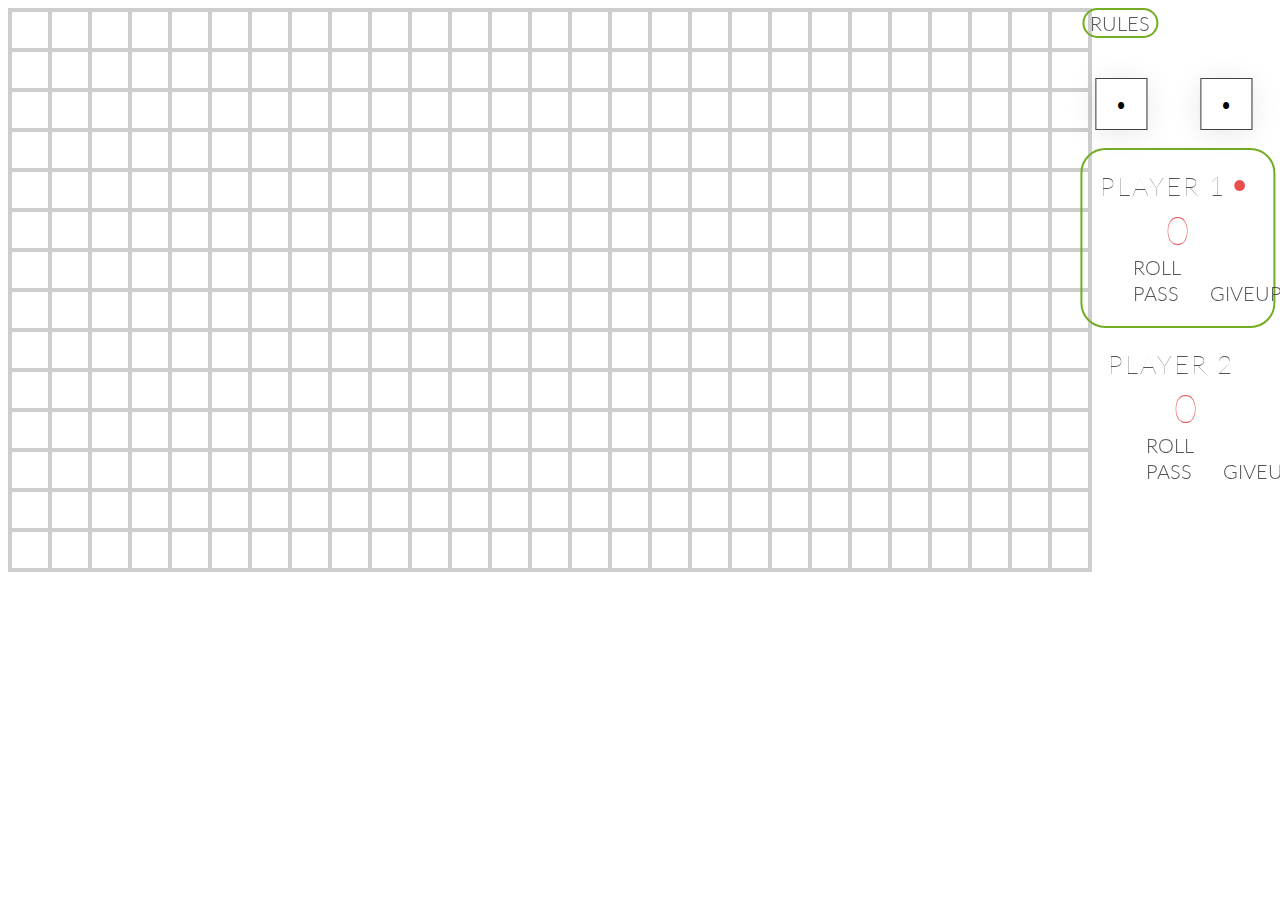
<file: test.html>
<!DOCTYPE html>
<html lang="en" >
	<head>
		<meta charset="UTF-8">
		<title>Dice Game</title>
		<link href="https://fonts.googleapis.com/css?family=Lato:100,300,600" rel="stylesheet" type="text/css">
		<script src="https://ajax.googleapis.com/ajax/libs/jquery/3.3.1/jquery.min.js"></script>
		<link rel="stylesheet" href="https://use.fontawesome.com/releases/v5.4.2/css/all.css" integrity="sha384-/rXc/GQVaYpyDdyxK+ecHPVYJSN9bmVFBvjA/9eOB+pb3F2w2N6fc5qB9Ew5yIns" crossorigin="anonymous">
		<link rel="stylesheet" href="css/dice.css">
		<script src="js/dice.js"></script>
	</head>
	<body>
		<div class="popuptext hiderules">
			<h1>Dice Game</h1>   
			<ul>
				<li>1. Roll 2 dice. </li>
				<li>2. Make a rectangle with the sides generated</li>
				<li>3. The rectangle must be connected to your existing territory.</li>
				<li>4. The first players first rectangle is placed in a corner. The second players first rectangle in the opposing corner.</li>
				<li>5. If you cannot make the rectangle generated you skip your turn.</li>
				<li>6. When all space is filled you end the game.</li>
				<li>7. The one with the most territory wins.</li>
			</ul>
			<button class="btn-close">I understand, let's play!</button>
		</div>
		<div class="main-board">
			<canvas id="canvas" width="1080" height="560">Canvas not supported</canvas>
		</div>
		<div class="right-buttons">
			<button class="btn-rules">Rules</button>
			<div class="dice1">
				<div class="cube cube0 animation-1">
				<div class="cube_face_1">&bull;</div>
				<div class="cube_face_2">&bull;&ensp;&ensp;&bull;</div>
				<div class="cube_face_3">&emsp;&emsp;&bull;<br>&ensp;&ensp;&bull;<br>&bull;</div>
				<div class="cube_face_4">&bull;&ensp;&emsp;&bull;<br><br>&bull;&ensp;&emsp;&bull;</div>
				<div class="cube_face_5">&bull;&ensp;&emsp;&bull;<br>&emsp;&bull;<br>&bull;&ensp;&emsp;&bull;</div>
				<div class="cube_face_6">&bull;&ensp;&emsp;&bull;<br>&bull;&ensp;&emsp;&bull;<br>&bull;&ensp;&emsp;&bull;</div>
			</div>
			<div class="dice2">
				<div class="cube cube1 animation-1">
				<div class="cube_face_1">&bull;</div>
				<div class="cube_face_2">&bull;&ensp;&ensp;&bull;</div>
				<div class="cube_face_3">&emsp;&emsp;&bull;<br>&ensp;&ensp;&bull;<br>&bull;</div>
				<div class="cube_face_4">&bull;&ensp;&emsp;&bull;<br><br>&bull;&ensp;&emsp;&bull;</div>
				<div class="cube_face_5">&bull;&ensp;&emsp;&bull;<br>&emsp;&bull;<br>&bull;&ensp;&emsp;&bull;</div>
				<div class="cube_face_6">&bull;&ensp;&emsp;&bull;<br>&bull;&ensp;&emsp;&bull;<br>&bull;&ensp;&emsp;&bull;</div>
			</div>
			</div>
			<div class="grid-container">
				<div class="player-0-panel active">
					<div class="player-name" id="name-0">Player 1</div>
					<div class="player-score" id="score-0">0</div>
					<div class="player-controls">
							<button class="btn-roll"><i class="fas fa-dice"></i>Roll</button><br />
							<button class="btn-hold"><i class="fas fa-hand-holding"></i>Pass</button>
							<button class="btn-giveup"><i class="fas fa-times"></i>Giveup</button>
					</div>
				</div>
				<div class="player-1-panel">
					<div class="player-name" id="name-1">Player 2</div>
					<div class="player-score" id="score-1">0</div>
					<div class="player-controls">
						<button class="btn-roll"><i class="fas fa-dice"></i>Roll</button><br />
						<button class="btn-hold"><i class="fas fa-hand-holding"></i>Pass</button>
						<button class="btn-giveup"><i class="fas fa-times"></i>Giveup</button>
					</div>
				</div>
		</div>
	</body>
</html>
</file>
<file: css/dice.css>
/**********************************************
*** GENERAL
**********************************************/

body {
    font-family: Lato;
    font-weight: 300;
    color: #555;
}

@-webkit-keyframes fadeIn {
    from {opacity: 0;} 
    to {opacity: 1;}
}

@keyframes fadeIn {
    from {opacity: 0;}
    to {opacity:1 ;}
}

.right-buttons {
  width: 30%;
  position: relative;
  left: 100%;
  transform: translateX(-50%);
  /*margin: 20px 0 20px 0;*/
  /*background: #cecece;*/
}

.main-board {
  width: 80%;
  position: absolute;
  /*left: 0%;*/
  /*transform: translateX(-50%);*/
  /*margin: 20px 0 20px 0;*/
  /*background: #cecece;*/
}

#canvas {
  border: 2px solid #cecece;
  /*background-size:100%;*/
}

button {
    color: #555;
    background: none;
    border: none;
    font-family: Lato;
    font-size: 20px;
    text-transform: uppercase;
    cursor: pointer;
    font-weight: 300;
}

button:focus {

    outline: none;
}

.btn-rules, .btn-new, .btn-close {
    border: 2px solid #73AD21;
    border-radius: 25px;
}

.btn-rules:hover, .btn-new:hover, .btn-close:hover {

    border: 2px solid #EB4D4D;
}
    
.btn-rules {

    margin-right: 20px;
}

.hiderules {

    display: none;
}

.showrules {

    display: block;
    -webkit-animation: fadeIn 1s;
    animation: fadeIn 1s;
}

.popuptext {
    width: 100%;
    height: 100%;
    position: absolute;
    z-index: +10000;
    background: #FFF;
}

.grid-container {
  display:grid;
  grid-template-columns: 180px;
  margin-top: 20px;
}

.displaynone {

    display: none;
}

/**********************************************
*** PLAYERS
**********************************************/

.active { 
  border: 2px solid #73AD21;
  border-radius: 25px; 
  margin-left: -15px;
}

.player-name {
  font-size: 26px;
  text-align: center;
  text-transform: uppercase;
  letter-spacing: 2px;
  font-weight: 30;
  /*margin-top: 0px;*/
  position: relative;
}

.player-name::after {
    content: "\2022";
    font-size: 47px;
    color: #FFF;
    position: relative;    
    top: 4px;
}

.active .player-name::after {

    color: #EB4D4D;
}

.player-score {
    text-align: center;
    font-size: 40px;
    font-weight: 100;
    color: #EB4D4D;
    /*margin-bottom: 122px;*/
}

.player-controls {
  width: 200px;
  top: 200px;
  margin-left: 30px;
  margin-bottom: 20px;
}

.player-controls-right {

     right: 0px;  
}

.disable-controls {

    z-index:-10000;
}

.grey {
    color:#CCC;
}

i {
    color: #EB4D4D;
    display: inline-block;
    margin-right: 15px;
    font-size: 32px;
    line-height: 1;
    vertical-align: text-top;
    margin-top: -4px;
    transition: margin 0.3s;
}

button:hover i { margin-right: 20px; }

.player-current-box {
    border-radius: 25px;
    border: 1px solid #EB4D4D;
    position: relative;
    width: 30%;
    left: 50%;
    transform: translateX(-50%);
    margin-bottom: 10px;
    padding: 12px;
    text-align: center;
    display: none;
}

.player-current-label {
    text-transform: uppercase;
    margin-bottom: 10px;
    font-size: 12px;
    color: #222;
}

.player-current-score {
    font-size: 30px;
}

.active .player-current-box {
    display: block;
}

.winner .player-name { color: #EB4D4D; }

/**********************************************
*** DICE
**********************************************/

.dice1 {
  width: 50px;
  height: 50px;
  position: absolute;
  top: 70px;  
  left: 10%;
  transform: translateX(-50%);
  margin: 0;
  box-shadow: 0px 5px 30px rgba(0, 0, 0, 0.10);
}
.dice2 {
  width: 50px;
  height: 50px;
  position: absolute;
  top: 70px;  
  left: 400%;
  transform: translateX(-50%);
  margin: -70px;
  box-shadow: 0px 5px 30px rgba(0, 0, 0, 0.10);
}


@keyframes spin {
    0% { transform: translateZ(-25px) rotateX(0deg) rotateY(0deg) rotateZ(0deg); }
    16% { transform: translateZ(-25px) rotateX(180deg) rotateY(180deg) rotateZ(0deg); }
    33% { transform: translateZ(-25px) rotateX(360deg) rotateY(90deg) rotateZ(180deg); }
    50% { transform: translateZ(-25px) rotateX(360deg) rotateY(360deg) rotateZ(360deg); }
    66% { transform: translateZ(-25px) rotateX(180deg) rotateY(360deg) rotateZ(270deg); }
    83% { transform: translateZ(-25px) rotateX(270deg) rotateY(180deg) rotateZ(180deg); }
    100% { transform: translateZ(-25px) rotateX(360deg) rotateY(360deg) rotateZ(360deg); }
}

.cube {
  width: 50px;
  height: 50px;
  position: relative;
  transform-style: preserve-3d;
  transform: translateZ(-25px);
  transition: transform 0.8s;
}

.animation-1 {animation: spin 50s infinite linear;}

.animation-2 {animation: spin 1.6s infinite linear;}

.cube.show-1 { transform: translateZ(-25px) rotateY(0deg);}
.cube.show-2 { transform: translateZ(-25px) rotateY(-90deg);}
.cube.show-3 { transform: translateZ(-25px) rotateY(-180deg);}
.cube.show-4 { transform: translateZ(-25px) rotateY(90deg);}
.cube.show-5 { transform: translateZ(-25px) rotateX(-90deg);}
.cube.show-6 { transform: translateZ(-25px) rotateX(90deg);}

*[class^='cube_face'] {
  display: grid;
  position: absolute;
  place-items: center;
  width: 50px;
  height: 50px;
  border: 1px solid #444;
  font-size: 14px;
  font-weight: bold;
  color: #000;
  background: #FFF;
  box-shadow: inset 0 0 0 #ccc;
}

.cube_face_1 { transform: rotateY(0deg) translateZ(25px); }
.cube_face_2 { transform: rotateY(90deg) translateZ(25px); }
.cube_face_3 { transform: rotateY(180deg) translateZ(25px); }
.cube_face_4 { transform: rotateY(-90deg) translateZ(25px); }
.cube_face_5 { transform: rotateX(90deg) translateZ(25px); }
.cube_face_6 { transform: rotateX(-90deg) translateZ(25px); }
</file>
